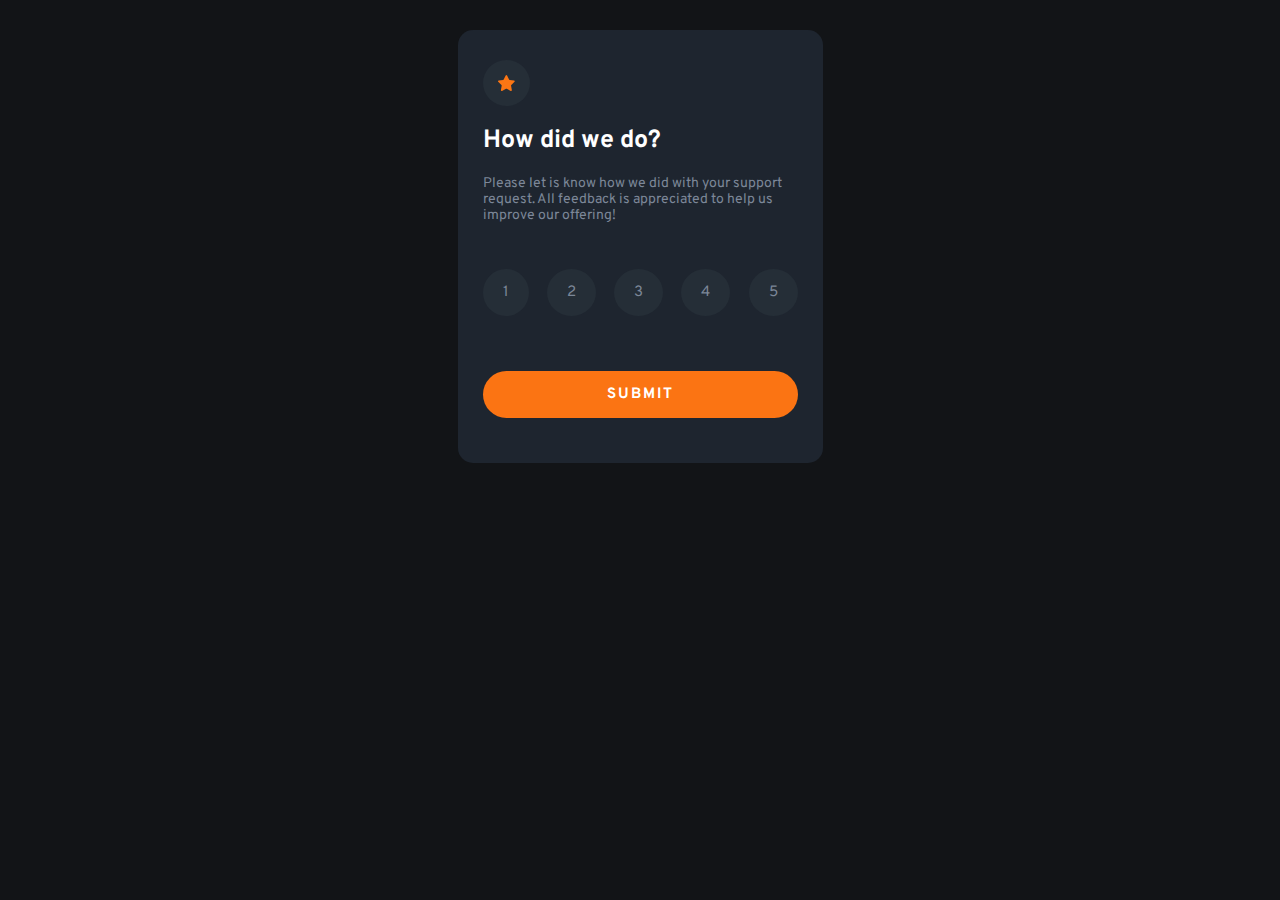
<file: docs/index.html>
<!DOCTYPE html>
<html lang="en">

<head>
  <meta charset="UTF-8" />
  <meta name="viewport" content="width=device-width, initial-scale=1.0" />
  <link rel="shortcut icon" href="images/favicon-32x32.png" type="image/x-icon">
  <title>Interactive Rating Component</title>
  <script type="module" crossorigin src="./assets/index.48e1f316.js"></script>
  <link rel="stylesheet" href="./assets/index.4af84c09.css">
</head>

<body>
  <main id="root">
    <article class="rating-card slideLeft">
      <div class="rating-card__icon-container">
        <img class="rating-card__icon" src="./assets/icon-star.3e70bfda.svg" alt="">
      </div>
      <h2 class="rating-card__title">How did we do?</h2>
      <p class="rating-card__paragraph">
        Please let is know how we did with your support request. All feedback is appreciated to help us improve our
        offering!
      </p>
      <div class="rating-card__numbers-row">
        <p class="rating-card__number" data-selected="false" id="one">1</p>
        <p class="rating-card__number" data-selected="false" id="two">2</p>
        <p class="rating-card__number" data-selected="false" id="three">3</p>
        <p class="rating-card__number" data-selected="false" id="four">4</p>
        <p class="rating-card__number" data-selected="false" id="five">5</p>
      </div>
      <button class="rating-card__submit" id="submit">SUBMIT</button>
    </article>
  </main>
  
</body>


</html>
</file>
<file: docs/assets/index.4af84c09.css>
@import"https://fonts.googleapis.com/css2?family=Overpass:ital,wght@0,700;1,400&display=swap";/*! modern-normalize v1.1.0 | MIT License | https://github.com/sindresorhus/modern-normalize */*,:before,:after{box-sizing:border-box}html{-moz-tab-size:4;-o-tab-size:4;tab-size:4}html{line-height:1.15;-webkit-text-size-adjust:100%}body{margin:0}body{font-family:system-ui,-apple-system,Segoe UI,Roboto,Helvetica,Arial,sans-serif,"Apple Color Emoji","Segoe UI Emoji"}hr{height:0;color:inherit}abbr[title]{-webkit-text-decoration:underline dotted;text-decoration:underline dotted}b,strong{font-weight:bolder}code,kbd,samp,pre{font-family:ui-monospace,SFMono-Regular,Consolas,Liberation Mono,Menlo,monospace;font-size:1em}small{font-size:80%}sub,sup{font-size:75%;line-height:0;position:relative;vertical-align:baseline}sub{bottom:-.25em}sup{top:-.5em}table{text-indent:0;border-color:inherit}button,input,optgroup,select,textarea{font-family:inherit;font-size:100%;line-height:1.15;margin:0}button,select{text-transform:none}button,[type=button],[type=reset],[type=submit]{-webkit-appearance:button}::-moz-focus-inner{border-style:none;padding:0}:-moz-focusring{outline:1px dotted ButtonText}:-moz-ui-invalid{box-shadow:none}legend{padding:0}progress{vertical-align:baseline}::-webkit-inner-spin-button,::-webkit-outer-spin-button{height:auto}[type=search]{-webkit-appearance:textfield;outline-offset:-2px}::-webkit-search-decoration{-webkit-appearance:none}::-webkit-file-upload-button{-webkit-appearance:button;font:inherit}summary{display:list-item}[data-aos][data-aos][data-aos-duration="50"],body[data-aos-duration="50"] [data-aos]{transition-duration:50ms}[data-aos][data-aos][data-aos-delay="50"],body[data-aos-delay="50"] [data-aos]{transition-delay:0}[data-aos][data-aos][data-aos-delay="50"].aos-animate,body[data-aos-delay="50"] [data-aos].aos-animate{transition-delay:50ms}[data-aos][data-aos][data-aos-duration="100"],body[data-aos-duration="100"] [data-aos]{transition-duration:.1s}[data-aos][data-aos][data-aos-delay="100"],body[data-aos-delay="100"] [data-aos]{transition-delay:0}[data-aos][data-aos][data-aos-delay="100"].aos-animate,body[data-aos-delay="100"] [data-aos].aos-animate{transition-delay:.1s}[data-aos][data-aos][data-aos-duration="150"],body[data-aos-duration="150"] [data-aos]{transition-duration:.15s}[data-aos][data-aos][data-aos-delay="150"],body[data-aos-delay="150"] [data-aos]{transition-delay:0}[data-aos][data-aos][data-aos-delay="150"].aos-animate,body[data-aos-delay="150"] [data-aos].aos-animate{transition-delay:.15s}[data-aos][data-aos][data-aos-duration="200"],body[data-aos-duration="200"] [data-aos]{transition-duration:.2s}[data-aos][data-aos][data-aos-delay="200"],body[data-aos-delay="200"] [data-aos]{transition-delay:0}[data-aos][data-aos][data-aos-delay="200"].aos-animate,body[data-aos-delay="200"] [data-aos].aos-animate{transition-delay:.2s}[data-aos][data-aos][data-aos-duration="250"],body[data-aos-duration="250"] [data-aos]{transition-duration:.25s}[data-aos][data-aos][data-aos-delay="250"],body[data-aos-delay="250"] [data-aos]{transition-delay:0}[data-aos][data-aos][data-aos-delay="250"].aos-animate,body[data-aos-delay="250"] [data-aos].aos-animate{transition-delay:.25s}[data-aos][data-aos][data-aos-duration="300"],body[data-aos-duration="300"] [data-aos]{transition-duration:.3s}[data-aos][data-aos][data-aos-delay="300"],body[data-aos-delay="300"] [data-aos]{transition-delay:0}[data-aos][data-aos][data-aos-delay="300"].aos-animate,body[data-aos-delay="300"] [data-aos].aos-animate{transition-delay:.3s}[data-aos][data-aos][data-aos-duration="350"],body[data-aos-duration="350"] [data-aos]{transition-duration:.35s}[data-aos][data-aos][data-aos-delay="350"],body[data-aos-delay="350"] [data-aos]{transition-delay:0}[data-aos][data-aos][data-aos-delay="350"].aos-animate,body[data-aos-delay="350"] [data-aos].aos-animate{transition-delay:.35s}[data-aos][data-aos][data-aos-duration="400"],body[data-aos-duration="400"] [data-aos]{transition-duration:.4s}[data-aos][data-aos][data-aos-delay="400"],body[data-aos-delay="400"] [data-aos]{transition-delay:0}[data-aos][data-aos][data-aos-delay="400"].aos-animate,body[data-aos-delay="400"] [data-aos].aos-animate{transition-delay:.4s}[data-aos][data-aos][data-aos-duration="450"],body[data-aos-duration="450"] [data-aos]{transition-duration:.45s}[data-aos][data-aos][data-aos-delay="450"],body[data-aos-delay="450"] [data-aos]{transition-delay:0}[data-aos][data-aos][data-aos-delay="450"].aos-animate,body[data-aos-delay="450"] [data-aos].aos-animate{transition-delay:.45s}[data-aos][data-aos][data-aos-duration="500"],body[data-aos-duration="500"] [data-aos]{transition-duration:.5s}[data-aos][data-aos][data-aos-delay="500"],body[data-aos-delay="500"] [data-aos]{transition-delay:0}[data-aos][data-aos][data-aos-delay="500"].aos-animate,body[data-aos-delay="500"] [data-aos].aos-animate{transition-delay:.5s}[data-aos][data-aos][data-aos-duration="550"],body[data-aos-duration="550"] [data-aos]{transition-duration:.55s}[data-aos][data-aos][data-aos-delay="550"],body[data-aos-delay="550"] [data-aos]{transition-delay:0}[data-aos][data-aos][data-aos-delay="550"].aos-animate,body[data-aos-delay="550"] [data-aos].aos-animate{transition-delay:.55s}[data-aos][data-aos][data-aos-duration="600"],body[data-aos-duration="600"] [data-aos]{transition-duration:.6s}[data-aos][data-aos][data-aos-delay="600"],body[data-aos-delay="600"] [data-aos]{transition-delay:0}[data-aos][data-aos][data-aos-delay="600"].aos-animate,body[data-aos-delay="600"] [data-aos].aos-animate{transition-delay:.6s}[data-aos][data-aos][data-aos-duration="650"],body[data-aos-duration="650"] [data-aos]{transition-duration:.65s}[data-aos][data-aos][data-aos-delay="650"],body[data-aos-delay="650"] [data-aos]{transition-delay:0}[data-aos][data-aos][data-aos-delay="650"].aos-animate,body[data-aos-delay="650"] [data-aos].aos-animate{transition-delay:.65s}[data-aos][data-aos][data-aos-duration="700"],body[data-aos-duration="700"] [data-aos]{transition-duration:.7s}[data-aos][data-aos][data-aos-delay="700"],body[data-aos-delay="700"] [data-aos]{transition-delay:0}[data-aos][data-aos][data-aos-delay="700"].aos-animate,body[data-aos-delay="700"] [data-aos].aos-animate{transition-delay:.7s}[data-aos][data-aos][data-aos-duration="750"],body[data-aos-duration="750"] [data-aos]{transition-duration:.75s}[data-aos][data-aos][data-aos-delay="750"],body[data-aos-delay="750"] [data-aos]{transition-delay:0}[data-aos][data-aos][data-aos-delay="750"].aos-animate,body[data-aos-delay="750"] [data-aos].aos-animate{transition-delay:.75s}[data-aos][data-aos][data-aos-duration="800"],body[data-aos-duration="800"] [data-aos]{transition-duration:.8s}[data-aos][data-aos][data-aos-delay="800"],body[data-aos-delay="800"] [data-aos]{transition-delay:0}[data-aos][data-aos][data-aos-delay="800"].aos-animate,body[data-aos-delay="800"] [data-aos].aos-animate{transition-delay:.8s}[data-aos][data-aos][data-aos-duration="850"],body[data-aos-duration="850"] [data-aos]{transition-duration:.85s}[data-aos][data-aos][data-aos-delay="850"],body[data-aos-delay="850"] [data-aos]{transition-delay:0}[data-aos][data-aos][data-aos-delay="850"].aos-animate,body[data-aos-delay="850"] [data-aos].aos-animate{transition-delay:.85s}[data-aos][data-aos][data-aos-duration="900"],body[data-aos-duration="900"] [data-aos]{transition-duration:.9s}[data-aos][data-aos][data-aos-delay="900"],body[data-aos-delay="900"] [data-aos]{transition-delay:0}[data-aos][data-aos][data-aos-delay="900"].aos-animate,body[data-aos-delay="900"] [data-aos].aos-animate{transition-delay:.9s}[data-aos][data-aos][data-aos-duration="950"],body[data-aos-duration="950"] [data-aos]{transition-duration:.95s}[data-aos][data-aos][data-aos-delay="950"],body[data-aos-delay="950"] [data-aos]{transition-delay:0}[data-aos][data-aos][data-aos-delay="950"].aos-animate,body[data-aos-delay="950"] [data-aos].aos-animate{transition-delay:.95s}[data-aos][data-aos][data-aos-duration="1000"],body[data-aos-duration="1000"] [data-aos]{transition-duration:1s}[data-aos][data-aos][data-aos-delay="1000"],body[data-aos-delay="1000"] [data-aos]{transition-delay:0}[data-aos][data-aos][data-aos-delay="1000"].aos-animate,body[data-aos-delay="1000"] [data-aos].aos-animate{transition-delay:1s}[data-aos][data-aos][data-aos-duration="1050"],body[data-aos-duration="1050"] [data-aos]{transition-duration:1.05s}[data-aos][data-aos][data-aos-delay="1050"],body[data-aos-delay="1050"] [data-aos]{transition-delay:0}[data-aos][data-aos][data-aos-delay="1050"].aos-animate,body[data-aos-delay="1050"] [data-aos].aos-animate{transition-delay:1.05s}[data-aos][data-aos][data-aos-duration="1100"],body[data-aos-duration="1100"] [data-aos]{transition-duration:1.1s}[data-aos][data-aos][data-aos-delay="1100"],body[data-aos-delay="1100"] [data-aos]{transition-delay:0}[data-aos][data-aos][data-aos-delay="1100"].aos-animate,body[data-aos-delay="1100"] [data-aos].aos-animate{transition-delay:1.1s}[data-aos][data-aos][data-aos-duration="1150"],body[data-aos-duration="1150"] [data-aos]{transition-duration:1.15s}[data-aos][data-aos][data-aos-delay="1150"],body[data-aos-delay="1150"] [data-aos]{transition-delay:0}[data-aos][data-aos][data-aos-delay="1150"].aos-animate,body[data-aos-delay="1150"] [data-aos].aos-animate{transition-delay:1.15s}[data-aos][data-aos][data-aos-duration="1200"],body[data-aos-duration="1200"] [data-aos]{transition-duration:1.2s}[data-aos][data-aos][data-aos-delay="1200"],body[data-aos-delay="1200"] [data-aos]{transition-delay:0}[data-aos][data-aos][data-aos-delay="1200"].aos-animate,body[data-aos-delay="1200"] [data-aos].aos-animate{transition-delay:1.2s}[data-aos][data-aos][data-aos-duration="1250"],body[data-aos-duration="1250"] [data-aos]{transition-duration:1.25s}[data-aos][data-aos][data-aos-delay="1250"],body[data-aos-delay="1250"] [data-aos]{transition-delay:0}[data-aos][data-aos][data-aos-delay="1250"].aos-animate,body[data-aos-delay="1250"] [data-aos].aos-animate{transition-delay:1.25s}[data-aos][data-aos][data-aos-duration="1300"],body[data-aos-duration="1300"] [data-aos]{transition-duration:1.3s}[data-aos][data-aos][data-aos-delay="1300"],body[data-aos-delay="1300"] [data-aos]{transition-delay:0}[data-aos][data-aos][data-aos-delay="1300"].aos-animate,body[data-aos-delay="1300"] [data-aos].aos-animate{transition-delay:1.3s}[data-aos][data-aos][data-aos-duration="1350"],body[data-aos-duration="1350"] [data-aos]{transition-duration:1.35s}[data-aos][data-aos][data-aos-delay="1350"],body[data-aos-delay="1350"] [data-aos]{transition-delay:0}[data-aos][data-aos][data-aos-delay="1350"].aos-animate,body[data-aos-delay="1350"] [data-aos].aos-animate{transition-delay:1.35s}[data-aos][data-aos][data-aos-duration="1400"],body[data-aos-duration="1400"] [data-aos]{transition-duration:1.4s}[data-aos][data-aos][data-aos-delay="1400"],body[data-aos-delay="1400"] [data-aos]{transition-delay:0}[data-aos][data-aos][data-aos-delay="1400"].aos-animate,body[data-aos-delay="1400"] [data-aos].aos-animate{transition-delay:1.4s}[data-aos][data-aos][data-aos-duration="1450"],body[data-aos-duration="1450"] [data-aos]{transition-duration:1.45s}[data-aos][data-aos][data-aos-delay="1450"],body[data-aos-delay="1450"] [data-aos]{transition-delay:0}[data-aos][data-aos][data-aos-delay="1450"].aos-animate,body[data-aos-delay="1450"] [data-aos].aos-animate{transition-delay:1.45s}[data-aos][data-aos][data-aos-duration="1500"],body[data-aos-duration="1500"] [data-aos]{transition-duration:1.5s}[data-aos][data-aos][data-aos-delay="1500"],body[data-aos-delay="1500"] [data-aos]{transition-delay:0}[data-aos][data-aos][data-aos-delay="1500"].aos-animate,body[data-aos-delay="1500"] [data-aos].aos-animate{transition-delay:1.5s}[data-aos][data-aos][data-aos-duration="1550"],body[data-aos-duration="1550"] [data-aos]{transition-duration:1.55s}[data-aos][data-aos][data-aos-delay="1550"],body[data-aos-delay="1550"] [data-aos]{transition-delay:0}[data-aos][data-aos][data-aos-delay="1550"].aos-animate,body[data-aos-delay="1550"] [data-aos].aos-animate{transition-delay:1.55s}[data-aos][data-aos][data-aos-duration="1600"],body[data-aos-duration="1600"] [data-aos]{transition-duration:1.6s}[data-aos][data-aos][data-aos-delay="1600"],body[data-aos-delay="1600"] [data-aos]{transition-delay:0}[data-aos][data-aos][data-aos-delay="1600"].aos-animate,body[data-aos-delay="1600"] [data-aos].aos-animate{transition-delay:1.6s}[data-aos][data-aos][data-aos-duration="1650"],body[data-aos-duration="1650"] [data-aos]{transition-duration:1.65s}[data-aos][data-aos][data-aos-delay="1650"],body[data-aos-delay="1650"] [data-aos]{transition-delay:0}[data-aos][data-aos][data-aos-delay="1650"].aos-animate,body[data-aos-delay="1650"] [data-aos].aos-animate{transition-delay:1.65s}[data-aos][data-aos][data-aos-duration="1700"],body[data-aos-duration="1700"] [data-aos]{transition-duration:1.7s}[data-aos][data-aos][data-aos-delay="1700"],body[data-aos-delay="1700"] [data-aos]{transition-delay:0}[data-aos][data-aos][data-aos-delay="1700"].aos-animate,body[data-aos-delay="1700"] [data-aos].aos-animate{transition-delay:1.7s}[data-aos][data-aos][data-aos-duration="1750"],body[data-aos-duration="1750"] [data-aos]{transition-duration:1.75s}[data-aos][data-aos][data-aos-delay="1750"],body[data-aos-delay="1750"] [data-aos]{transition-delay:0}[data-aos][data-aos][data-aos-delay="1750"].aos-animate,body[data-aos-delay="1750"] [data-aos].aos-animate{transition-delay:1.75s}[data-aos][data-aos][data-aos-duration="1800"],body[data-aos-duration="1800"] [data-aos]{transition-duration:1.8s}[data-aos][data-aos][data-aos-delay="1800"],body[data-aos-delay="1800"] [data-aos]{transition-delay:0}[data-aos][data-aos][data-aos-delay="1800"].aos-animate,body[data-aos-delay="1800"] [data-aos].aos-animate{transition-delay:1.8s}[data-aos][data-aos][data-aos-duration="1850"],body[data-aos-duration="1850"] [data-aos]{transition-duration:1.85s}[data-aos][data-aos][data-aos-delay="1850"],body[data-aos-delay="1850"] [data-aos]{transition-delay:0}[data-aos][data-aos][data-aos-delay="1850"].aos-animate,body[data-aos-delay="1850"] [data-aos].aos-animate{transition-delay:1.85s}[data-aos][data-aos][data-aos-duration="1900"],body[data-aos-duration="1900"] [data-aos]{transition-duration:1.9s}[data-aos][data-aos][data-aos-delay="1900"],body[data-aos-delay="1900"] [data-aos]{transition-delay:0}[data-aos][data-aos][data-aos-delay="1900"].aos-animate,body[data-aos-delay="1900"] [data-aos].aos-animate{transition-delay:1.9s}[data-aos][data-aos][data-aos-duration="1950"],body[data-aos-duration="1950"] [data-aos]{transition-duration:1.95s}[data-aos][data-aos][data-aos-delay="1950"],body[data-aos-delay="1950"] [data-aos]{transition-delay:0}[data-aos][data-aos][data-aos-delay="1950"].aos-animate,body[data-aos-delay="1950"] [data-aos].aos-animate{transition-delay:1.95s}[data-aos][data-aos][data-aos-duration="2000"],body[data-aos-duration="2000"] [data-aos]{transition-duration:2s}[data-aos][data-aos][data-aos-delay="2000"],body[data-aos-delay="2000"] [data-aos]{transition-delay:0}[data-aos][data-aos][data-aos-delay="2000"].aos-animate,body[data-aos-delay="2000"] [data-aos].aos-animate{transition-delay:2s}[data-aos][data-aos][data-aos-duration="2050"],body[data-aos-duration="2050"] [data-aos]{transition-duration:2.05s}[data-aos][data-aos][data-aos-delay="2050"],body[data-aos-delay="2050"] [data-aos]{transition-delay:0}[data-aos][data-aos][data-aos-delay="2050"].aos-animate,body[data-aos-delay="2050"] [data-aos].aos-animate{transition-delay:2.05s}[data-aos][data-aos][data-aos-duration="2100"],body[data-aos-duration="2100"] [data-aos]{transition-duration:2.1s}[data-aos][data-aos][data-aos-delay="2100"],body[data-aos-delay="2100"] [data-aos]{transition-delay:0}[data-aos][data-aos][data-aos-delay="2100"].aos-animate,body[data-aos-delay="2100"] [data-aos].aos-animate{transition-delay:2.1s}[data-aos][data-aos][data-aos-duration="2150"],body[data-aos-duration="2150"] [data-aos]{transition-duration:2.15s}[data-aos][data-aos][data-aos-delay="2150"],body[data-aos-delay="2150"] [data-aos]{transition-delay:0}[data-aos][data-aos][data-aos-delay="2150"].aos-animate,body[data-aos-delay="2150"] [data-aos].aos-animate{transition-delay:2.15s}[data-aos][data-aos][data-aos-duration="2200"],body[data-aos-duration="2200"] [data-aos]{transition-duration:2.2s}[data-aos][data-aos][data-aos-delay="2200"],body[data-aos-delay="2200"] [data-aos]{transition-delay:0}[data-aos][data-aos][data-aos-delay="2200"].aos-animate,body[data-aos-delay="2200"] [data-aos].aos-animate{transition-delay:2.2s}[data-aos][data-aos][data-aos-duration="2250"],body[data-aos-duration="2250"] [data-aos]{transition-duration:2.25s}[data-aos][data-aos][data-aos-delay="2250"],body[data-aos-delay="2250"] [data-aos]{transition-delay:0}[data-aos][data-aos][data-aos-delay="2250"].aos-animate,body[data-aos-delay="2250"] [data-aos].aos-animate{transition-delay:2.25s}[data-aos][data-aos][data-aos-duration="2300"],body[data-aos-duration="2300"] [data-aos]{transition-duration:2.3s}[data-aos][data-aos][data-aos-delay="2300"],body[data-aos-delay="2300"] [data-aos]{transition-delay:0}[data-aos][data-aos][data-aos-delay="2300"].aos-animate,body[data-aos-delay="2300"] [data-aos].aos-animate{transition-delay:2.3s}[data-aos][data-aos][data-aos-duration="2350"],body[data-aos-duration="2350"] [data-aos]{transition-duration:2.35s}[data-aos][data-aos][data-aos-delay="2350"],body[data-aos-delay="2350"] [data-aos]{transition-delay:0}[data-aos][data-aos][data-aos-delay="2350"].aos-animate,body[data-aos-delay="2350"] [data-aos].aos-animate{transition-delay:2.35s}[data-aos][data-aos][data-aos-duration="2400"],body[data-aos-duration="2400"] [data-aos]{transition-duration:2.4s}[data-aos][data-aos][data-aos-delay="2400"],body[data-aos-delay="2400"] [data-aos]{transition-delay:0}[data-aos][data-aos][data-aos-delay="2400"].aos-animate,body[data-aos-delay="2400"] [data-aos].aos-animate{transition-delay:2.4s}[data-aos][data-aos][data-aos-duration="2450"],body[data-aos-duration="2450"] [data-aos]{transition-duration:2.45s}[data-aos][data-aos][data-aos-delay="2450"],body[data-aos-delay="2450"] [data-aos]{transition-delay:0}[data-aos][data-aos][data-aos-delay="2450"].aos-animate,body[data-aos-delay="2450"] [data-aos].aos-animate{transition-delay:2.45s}[data-aos][data-aos][data-aos-duration="2500"],body[data-aos-duration="2500"] [data-aos]{transition-duration:2.5s}[data-aos][data-aos][data-aos-delay="2500"],body[data-aos-delay="2500"] [data-aos]{transition-delay:0}[data-aos][data-aos][data-aos-delay="2500"].aos-animate,body[data-aos-delay="2500"] [data-aos].aos-animate{transition-delay:2.5s}[data-aos][data-aos][data-aos-duration="2550"],body[data-aos-duration="2550"] [data-aos]{transition-duration:2.55s}[data-aos][data-aos][data-aos-delay="2550"],body[data-aos-delay="2550"] [data-aos]{transition-delay:0}[data-aos][data-aos][data-aos-delay="2550"].aos-animate,body[data-aos-delay="2550"] [data-aos].aos-animate{transition-delay:2.55s}[data-aos][data-aos][data-aos-duration="2600"],body[data-aos-duration="2600"] [data-aos]{transition-duration:2.6s}[data-aos][data-aos][data-aos-delay="2600"],body[data-aos-delay="2600"] [data-aos]{transition-delay:0}[data-aos][data-aos][data-aos-delay="2600"].aos-animate,body[data-aos-delay="2600"] [data-aos].aos-animate{transition-delay:2.6s}[data-aos][data-aos][data-aos-duration="2650"],body[data-aos-duration="2650"] [data-aos]{transition-duration:2.65s}[data-aos][data-aos][data-aos-delay="2650"],body[data-aos-delay="2650"] [data-aos]{transition-delay:0}[data-aos][data-aos][data-aos-delay="2650"].aos-animate,body[data-aos-delay="2650"] [data-aos].aos-animate{transition-delay:2.65s}[data-aos][data-aos][data-aos-duration="2700"],body[data-aos-duration="2700"] [data-aos]{transition-duration:2.7s}[data-aos][data-aos][data-aos-delay="2700"],body[data-aos-delay="2700"] [data-aos]{transition-delay:0}[data-aos][data-aos][data-aos-delay="2700"].aos-animate,body[data-aos-delay="2700"] [data-aos].aos-animate{transition-delay:2.7s}[data-aos][data-aos][data-aos-duration="2750"],body[data-aos-duration="2750"] [data-aos]{transition-duration:2.75s}[data-aos][data-aos][data-aos-delay="2750"],body[data-aos-delay="2750"] [data-aos]{transition-delay:0}[data-aos][data-aos][data-aos-delay="2750"].aos-animate,body[data-aos-delay="2750"] [data-aos].aos-animate{transition-delay:2.75s}[data-aos][data-aos][data-aos-duration="2800"],body[data-aos-duration="2800"] [data-aos]{transition-duration:2.8s}[data-aos][data-aos][data-aos-delay="2800"],body[data-aos-delay="2800"] [data-aos]{transition-delay:0}[data-aos][data-aos][data-aos-delay="2800"].aos-animate,body[data-aos-delay="2800"] [data-aos].aos-animate{transition-delay:2.8s}[data-aos][data-aos][data-aos-duration="2850"],body[data-aos-duration="2850"] [data-aos]{transition-duration:2.85s}[data-aos][data-aos][data-aos-delay="2850"],body[data-aos-delay="2850"] [data-aos]{transition-delay:0}[data-aos][data-aos][data-aos-delay="2850"].aos-animate,body[data-aos-delay="2850"] [data-aos].aos-animate{transition-delay:2.85s}[data-aos][data-aos][data-aos-duration="2900"],body[data-aos-duration="2900"] [data-aos]{transition-duration:2.9s}[data-aos][data-aos][data-aos-delay="2900"],body[data-aos-delay="2900"] [data-aos]{transition-delay:0}[data-aos][data-aos][data-aos-delay="2900"].aos-animate,body[data-aos-delay="2900"] [data-aos].aos-animate{transition-delay:2.9s}[data-aos][data-aos][data-aos-duration="2950"],body[data-aos-duration="2950"] [data-aos]{transition-duration:2.95s}[data-aos][data-aos][data-aos-delay="2950"],body[data-aos-delay="2950"] [data-aos]{transition-delay:0}[data-aos][data-aos][data-aos-delay="2950"].aos-animate,body[data-aos-delay="2950"] [data-aos].aos-animate{transition-delay:2.95s}[data-aos][data-aos][data-aos-duration="3000"],body[data-aos-duration="3000"] [data-aos]{transition-duration:3s}[data-aos][data-aos][data-aos-delay="3000"],body[data-aos-delay="3000"] [data-aos]{transition-delay:0}[data-aos][data-aos][data-aos-delay="3000"].aos-animate,body[data-aos-delay="3000"] [data-aos].aos-animate{transition-delay:3s}[data-aos][data-aos][data-aos-easing=linear],body[data-aos-easing=linear] [data-aos]{transition-timing-function:cubic-bezier(.25,.25,.75,.75)}[data-aos][data-aos][data-aos-easing=ease],body[data-aos-easing=ease] [data-aos]{transition-timing-function:ease}[data-aos][data-aos][data-aos-easing=ease-in],body[data-aos-easing=ease-in] [data-aos]{transition-timing-function:ease-in}[data-aos][data-aos][data-aos-easing=ease-out],body[data-aos-easing=ease-out] [data-aos]{transition-timing-function:ease-out}[data-aos][data-aos][data-aos-easing=ease-in-out],body[data-aos-easing=ease-in-out] [data-aos]{transition-timing-function:ease-in-out}[data-aos][data-aos][data-aos-easing=ease-in-back],body[data-aos-easing=ease-in-back] [data-aos]{transition-timing-function:cubic-bezier(.6,-.28,.735,.045)}[data-aos][data-aos][data-aos-easing=ease-out-back],body[data-aos-easing=ease-out-back] [data-aos]{transition-timing-function:cubic-bezier(.175,.885,.32,1.275)}[data-aos][data-aos][data-aos-easing=ease-in-out-back],body[data-aos-easing=ease-in-out-back] [data-aos]{transition-timing-function:cubic-bezier(.68,-.55,.265,1.55)}[data-aos][data-aos][data-aos-easing=ease-in-sine],body[data-aos-easing=ease-in-sine] [data-aos]{transition-timing-function:cubic-bezier(.47,0,.745,.715)}[data-aos][data-aos][data-aos-easing=ease-out-sine],body[data-aos-easing=ease-out-sine] [data-aos]{transition-timing-function:cubic-bezier(.39,.575,.565,1)}[data-aos][data-aos][data-aos-easing=ease-in-out-sine],body[data-aos-easing=ease-in-out-sine] [data-aos]{transition-timing-function:cubic-bezier(.445,.05,.55,.95)}[data-aos][data-aos][data-aos-easing=ease-in-quad],body[data-aos-easing=ease-in-quad] [data-aos]{transition-timing-function:cubic-bezier(.55,.085,.68,.53)}[data-aos][data-aos][data-aos-easing=ease-out-quad],body[data-aos-easing=ease-out-quad] [data-aos]{transition-timing-function:cubic-bezier(.25,.46,.45,.94)}[data-aos][data-aos][data-aos-easing=ease-in-out-quad],body[data-aos-easing=ease-in-out-quad] [data-aos]{transition-timing-function:cubic-bezier(.455,.03,.515,.955)}[data-aos][data-aos][data-aos-easing=ease-in-cubic],body[data-aos-easing=ease-in-cubic] [data-aos]{transition-timing-function:cubic-bezier(.55,.085,.68,.53)}[data-aos][data-aos][data-aos-easing=ease-out-cubic],body[data-aos-easing=ease-out-cubic] [data-aos]{transition-timing-function:cubic-bezier(.25,.46,.45,.94)}[data-aos][data-aos][data-aos-easing=ease-in-out-cubic],body[data-aos-easing=ease-in-out-cubic] [data-aos]{transition-timing-function:cubic-bezier(.455,.03,.515,.955)}[data-aos][data-aos][data-aos-easing=ease-in-quart],body[data-aos-easing=ease-in-quart] [data-aos]{transition-timing-function:cubic-bezier(.55,.085,.68,.53)}[data-aos][data-aos][data-aos-easing=ease-out-quart],body[data-aos-easing=ease-out-quart] [data-aos]{transition-timing-function:cubic-bezier(.25,.46,.45,.94)}[data-aos][data-aos][data-aos-easing=ease-in-out-quart],body[data-aos-easing=ease-in-out-quart] [data-aos]{transition-timing-function:cubic-bezier(.455,.03,.515,.955)}[data-aos^=fade][data-aos^=fade]{opacity:0;transition-property:opacity,transform}[data-aos^=fade][data-aos^=fade].aos-animate{opacity:1;transform:translateZ(0)}[data-aos=fade-up]{transform:translate3d(0,100px,0)}[data-aos=fade-down]{transform:translate3d(0,-100px,0)}[data-aos=fade-right]{transform:translate3d(-100px,0,0)}[data-aos=fade-left]{transform:translate3d(100px,0,0)}[data-aos=fade-up-right]{transform:translate3d(-100px,100px,0)}[data-aos=fade-up-left]{transform:translate3d(100px,100px,0)}[data-aos=fade-down-right]{transform:translate3d(-100px,-100px,0)}[data-aos=fade-down-left]{transform:translate3d(100px,-100px,0)}[data-aos^=zoom][data-aos^=zoom]{opacity:0;transition-property:opacity,transform}[data-aos^=zoom][data-aos^=zoom].aos-animate{opacity:1;transform:translateZ(0) scale(1)}[data-aos=zoom-in]{transform:scale(.6)}[data-aos=zoom-in-up]{transform:translate3d(0,100px,0) scale(.6)}[data-aos=zoom-in-down]{transform:translate3d(0,-100px,0) scale(.6)}[data-aos=zoom-in-right]{transform:translate3d(-100px,0,0) scale(.6)}[data-aos=zoom-in-left]{transform:translate3d(100px,0,0) scale(.6)}[data-aos=zoom-out]{transform:scale(1.2)}[data-aos=zoom-out-up]{transform:translate3d(0,100px,0) scale(1.2)}[data-aos=zoom-out-down]{transform:translate3d(0,-100px,0) scale(1.2)}[data-aos=zoom-out-right]{transform:translate3d(-100px,0,0) scale(1.2)}[data-aos=zoom-out-left]{transform:translate3d(100px,0,0) scale(1.2)}[data-aos^=slide][data-aos^=slide]{transition-property:transform}[data-aos^=slide][data-aos^=slide].aos-animate{transform:translateZ(0)}[data-aos=slide-up]{transform:translate3d(0,100%,0)}[data-aos=slide-down]{transform:translate3d(0,-100%,0)}[data-aos=slide-right]{transform:translate3d(-100%,0,0)}[data-aos=slide-left]{transform:translate3d(100%,0,0)}[data-aos^=flip][data-aos^=flip]{-webkit-backface-visibility:hidden;backface-visibility:hidden;transition-property:transform}[data-aos=flip-left]{transform:perspective(2500px) rotateY(-100deg)}[data-aos=flip-left].aos-animate{transform:perspective(2500px) rotateY(0)}[data-aos=flip-right]{transform:perspective(2500px) rotateY(100deg)}[data-aos=flip-right].aos-animate{transform:perspective(2500px) rotateY(0)}[data-aos=flip-up]{transform:perspective(2500px) rotateX(-100deg)}[data-aos=flip-up].aos-animate{transform:perspective(2500px) rotateX(0)}[data-aos=flip-down]{transform:perspective(2500px) rotateX(100deg)}[data-aos=flip-down].aos-animate{transform:perspective(2500px) rotateX(0)}.slideLeft{animation-name:slideLeft;animation-duration:1s;animation-timing-function:ease}@keyframes slideLeft{0%{transform:translate(150%);opacity:0}to{transform:translate(0);opacity:1}}.slideRight{animation-name:slideRight;animation-duration:1s;animation-timing-function:ease}@keyframes slideRight{0%{transform:translate(-150%);opacity:0}to{transform:translate(0);opacity:1}}html{scroll-behavior:smooth;margin:0;padding:0;font-size:10px}a{text-decoration:none}.container{max-width:1170px;padding:0 15px;margin:0 auto;width:100%}body{background-color:#121417;color:#fff;font-family:Overpass,sans-serif;font-size:1.5rem}.rating-card{background-color:#1e252f;margin-inline:2.5rem;margin-block:3rem;padding-inline:2.5rem;padding-block:3rem;border-radius:15px;max-width:-moz-fit-content;max-width:fit-content}@media (min-width: 480px){.rating-card{margin-inline:auto}}.rating-card__icon-container{background-color:#252e37;display:grid;place-items:center;width:-moz-fit-content;width:fit-content;padding:1.5rem;border-radius:50%;margin-bottom:2rem}.rating-card__title,.rating-card__title--submited{font-size:2.5rem;margin-bottom:2rem}.rating-card__title--submited{text-align:center}.rating-card__paragraph,.rating-card__paragraph--submited{font-size:1.4rem;font-weight:400;color:#7c8798;margin-bottom:3rem;max-width:35ch}.rating-card__paragraph--submited{text-align:center}.rating-card__numbers-row{display:flex;justify-content:space-between;margin-bottom:4rem}.rating-card__number{font-size:1.5rem;background-color:#252e37;display:grid;place-items:center;width:-moz-fit-content;width:fit-content;padding-inline:2rem;padding-block:1.5rem;border-radius:50%;color:#7c8798;transition:all .15s}.rating-card__number:hover{color:#fff;background-color:#959eac;transform:scale(1.025);cursor:pointer}.rating-card__number[data-selected=true]{background-color:#fb7413;color:#fff;transform:scale(1.125);cursor:pointer}.rating-card__submit{width:100%;background-color:#fb7413;color:#fff;border:none;padding-block:1.5rem;margin-bottom:1.5rem;border-radius:100px;letter-spacing:2px;transition:all .15s;font-weight:700}.rating-card__submit:hover{background-color:#fff;color:#fb7413;cursor:pointer;transform:scale(1.012)}.rating-card__illustration{display:block;margin:auto}.rating-card__user-selection{background-color:#252e37;color:#fb7413;text-align:center;width:-moz-fit-content;width:fit-content;margin:auto;margin-block:3rem;padding:1rem 2rem;border-radius:100px}
</file>
